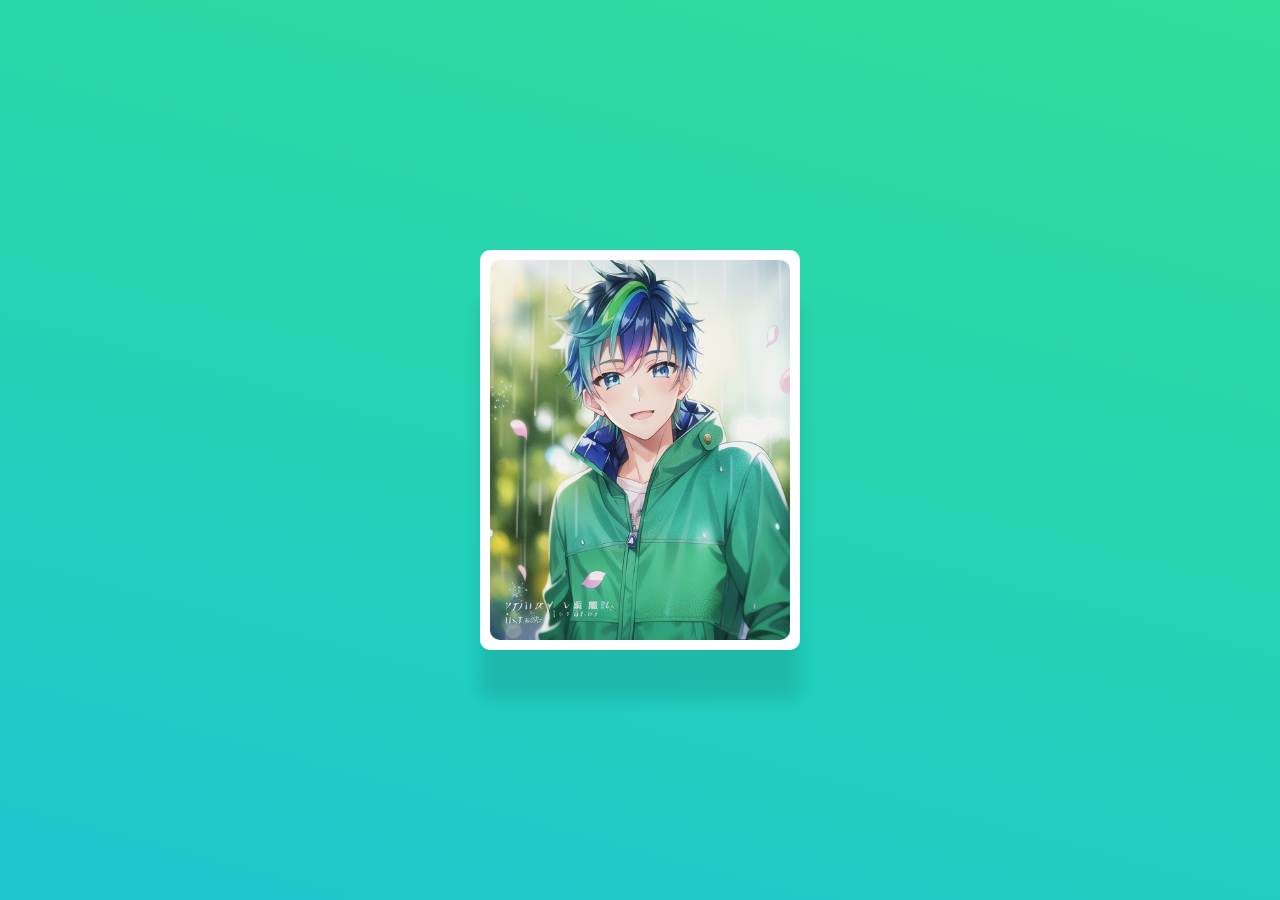
<file: Ravanger101/index.html>
<!DOCTYPE html>
<html lang="en" dir="ltr">
  <head>
    <meta charset="utf-8">
    <title>Aryan™ | Ravanger101</title>
    <link rel="icon" type="image/x-icon" href="favicon.ico">
    <link rel="stylesheet" href="style.css">
    <link rel="stylesheet" href="https://cdnjs.cloudflare.com/ajax/libs/font-awesome/5.15.3/css/all.min.css"/>
  </head>
  <body>
    <div class="wrapper">
      <div class="card front-face">
        <img src="./1.png">
      </div>
      <div class="card back-face">
        <img src="./2.jpg">
        <div class="info">
          <div class="title">Aryan™</div>
          <p>Web Developer, Game Developer, <br>Skillful Artist and a Anime Fan</p>
        </div>
        <ul>
          <a href="https://github.com/Ravanger101"><i class="fab fa-github"></i></a>
          <a href="https://ravanger101.github.io/"><i class="fas fa-pager"></i></a>
          <a href="mailto:panther2008aryan101@gmail.com"><i class="fas fa-envelope"></i></a>
          <a href="https://aryanthedeveloper.itch.io/"><i class="fas fa-gamepad"></i></a>
        </ul>
      </div>
    </div>

  </body>
</html>
</file>
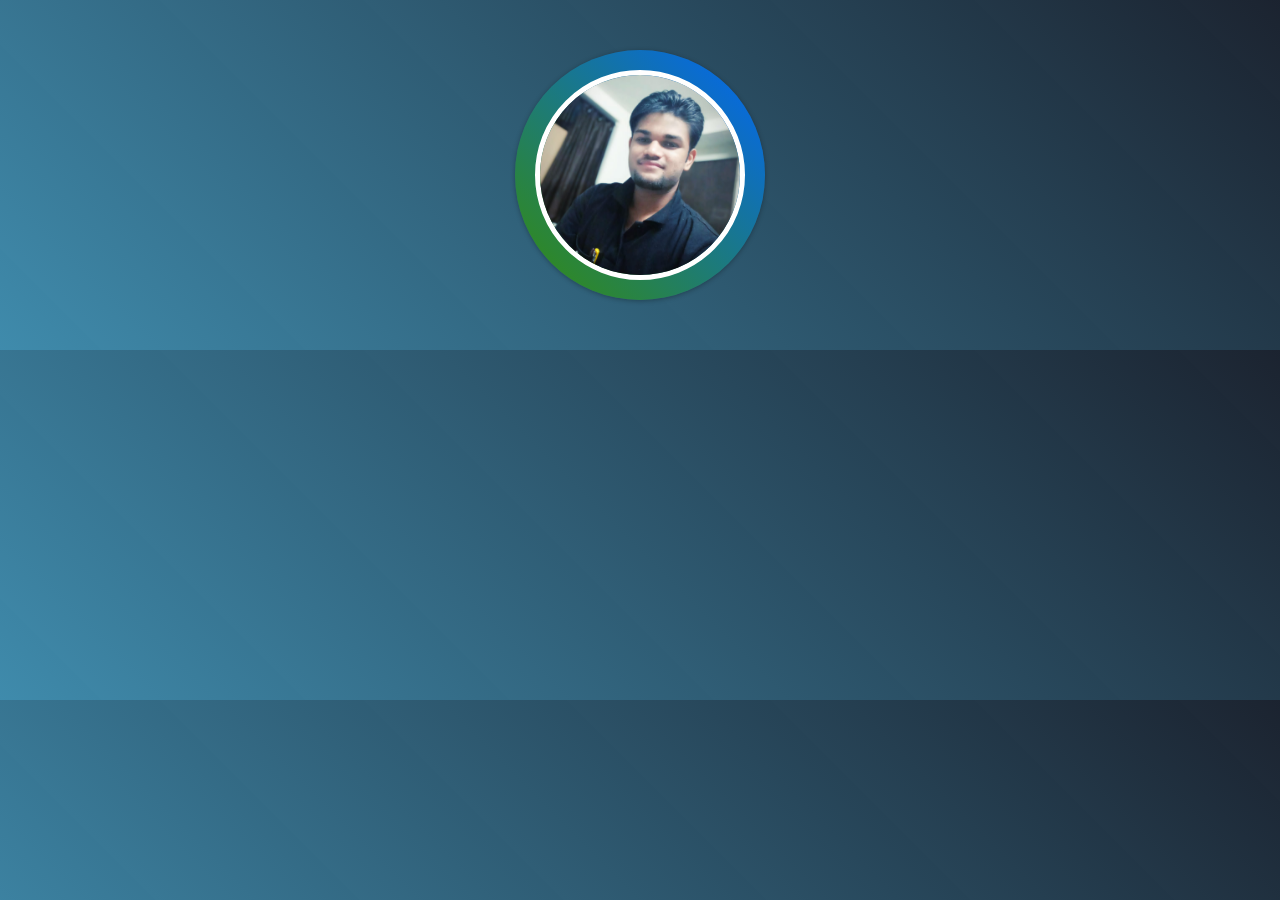
<file: harshit995/harshit995.html>
<!DOCTYPE html>
<html lang="en" dir="ltr">
   <head>
      <meta charset="utf-8">
      <title>Harshit</title>
      <link rel="stylesheet" href="style.css">
      <link rel="stylesheet" href="https://cdnjs.cloudflare.com/ajax/libs/font-awesome/5.15.3/css/all.min.css"/>
      <link rel="shortcut icon" href="cropped-favicon-1.png" type="image/x-icon">
   </head>
   <body>
      <div class="container">
         <div class="wrapper">
            <a href="#">
            <img src="OQUN8498.JPG" alt="">
            </a>
            <div class="title">
               Harshit Gupta
            </div>
            <div class="place">
               Uttar Pradesh, India
            </div>
         </div>
         <div class="content">
            <p>
               User Interface Designer and <br>Front-End developer
            </p>
            
            <div class="buttons">
               <div class="btn">
                  <a href="mailto:gharshit89@gmail.com"><button>Mail</button></a> 
               </div>
               <div class="btn">
                  <a href="skills.html" target="_blank"><button>Skills</button></a> 
               </div>
            </div>
         </div>
         <div class="icons">
            <li><a href="https://www.facebook.com/guptharshit"><span class="fab fa-facebook-f"></span></a></li>
            <li><a href="https://github.com/harshit995"><span class="fab fa-github"></span></a></li>
            <li><a href="https://www.instagram.com/harshit5545/"><span class="fab fa-instagram"></span></a></li>
            <li><a href="https://www.linkedin.com/in/harshit-gupta-152987158/"><span class="fab fa-linkedin"></span></a></li>
         </div>
      </div>
      <script>
         const img = document.querySelector("img");
         const icons = document.querySelector(".icons");
         img.onclick = function(){
           this.classList.toggle("active");
           icons.classList.toggle("active");
         }
      </script>
   </body>
</html>
</file>
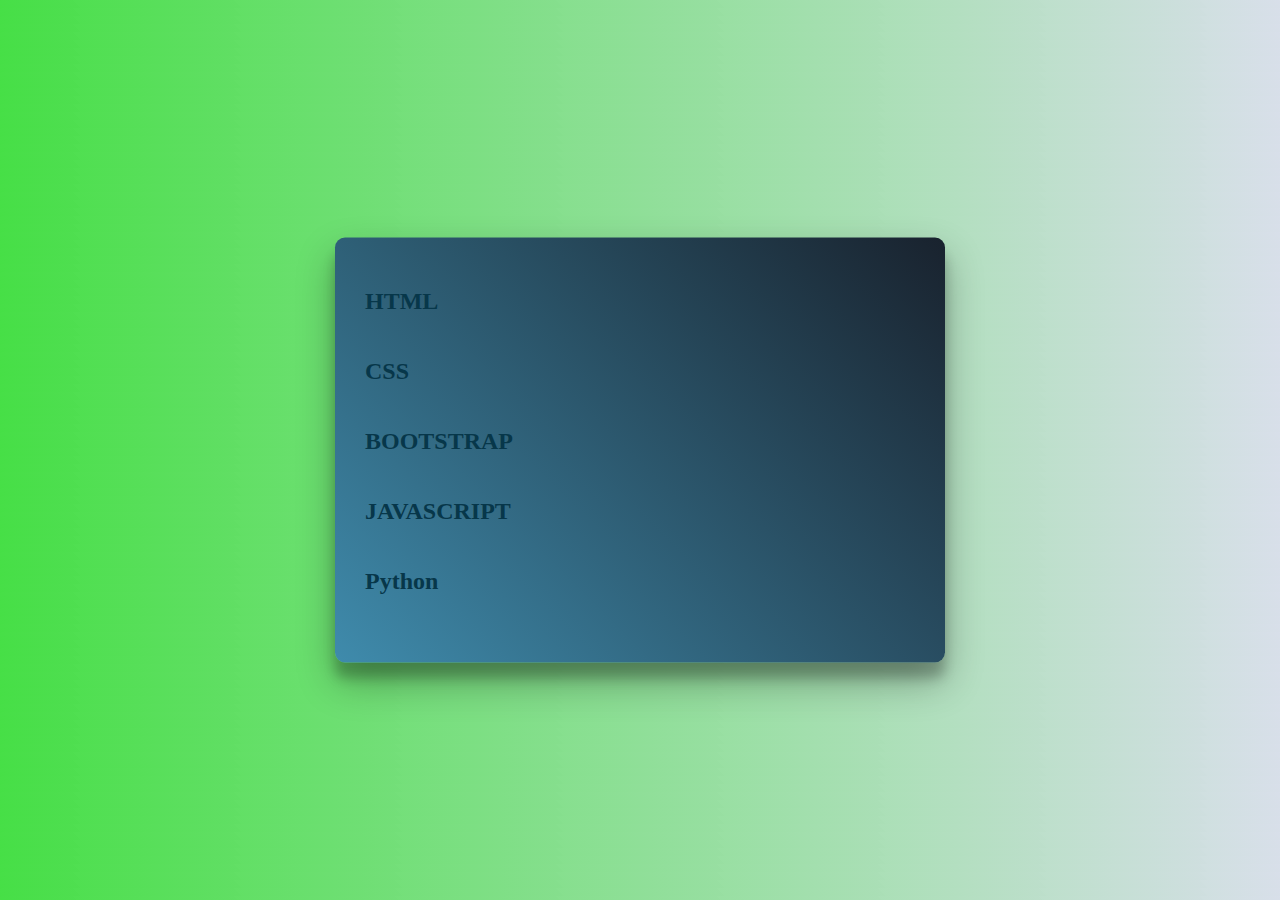
<file: harshit995/skills.html>
<!DOCTYPE html>
<html lang="en">
<head>
    <meta charset="UTF-8">
    <meta http-equiv="X-UA-Compatible" content="IE=edge">
    <meta name="viewport" content="width=device-width, initial-scale=1.0">
    <title>Skills</title>

</head>
<style>
    body {
        background: linear-gradient(45deg, #46df46, #d7dee9f7);
}


.skills {
  position: absolute;
  top: 50%;
  left: 50%;
  transform: translate(-50%, -50%);
  background: linear-gradient(45deg, #3f8bac, #141c29f7);
  border-radius: 10px;
  box-shadow: 0 19px 38px rgba(0, 0, 0, 0.3), 0 15px 12px rgba(0, 0, 0, 0.22);
}

.skills-bar {
  padding: 25px 30px;
}

.skills-bar .bar {
  margin: 25px 0;
}

.skills-bar .bar .info span {
  font-size: 1.5rem;
  font-weight: 900;
}

.skills-bar .bar .info {
  margin-bottom: 8px;
  color: #07374a;
}

.skills-bar .bar .progress-line {
  position: relative;
  height: 10px;
  width: 550px;
  background: #f0f0f0;
  border-radius: 10px;
  transform: scaleX(0);
  transform-origin: left;
  animation: animate 1s cubic-bezier(1, 0, 0.5, 1) forwards;
}

.bar .progress-line span {
  position: absolute;
  background: #25b79f;
  height: 100%;
  border-radius: 10px;
  transform: scaleX(0);
  transform-origin: left;
  animation: animate 1s 1s cubic-bezier(1, 0, 0.5, 1) forwards;
}

@keyframes animate {
  100% {
    transform: scaleX(1);
  }
}

.progress-line .html {
  width: 80%;
}
.progress-line .css {
  width: 70%;
}
.progress-line .bootstrap {
  width: 82%;
}
.progress-line .javascript {
  width: 62%;
}
.progress-line .c {
  width: 90%;
}

.bar .progress-line span::before {
  position: absolute;
  content: "";
  height: 0;
  right: 0;
  top: -14px;
  width: 0;
  border: 7px solid transparent;
  border-bottom-width: 0px;
  border-right-width: 0px;
  border-top-style: #f0f0f0;
  border-top-color: #07374a;
}

.bar .progress-line span::after {
  position: absolute;
  right: 0;
  top: -28px;
  color: #f0f0f0;
  font-size: 12px;
  font-weight: 700;
  background: #07374a;
  padding: 1px 8px;
  border-radius: 3px;
}


.progress-line .html::after {
  content: "95%";
}
.progress-line .css::after {
  content: "90%";
}
.progress-line .bootstrap::after {
  content: "82%";
}
.progress-line .javascript::after {
  content: "62%";
}
.progress-line .c::after {
  content: "90%";
}

/* ////........Media Query........//// */

@media (max-width: 700px) {
    .skills{
        width: 80%;
    }

    .skills-bar .bar .progress-line{
        width: 100%;
    }
}      


</style>
<body>
    <div class="skills">
      <div class="skills-bar">
        <div class="bar">
          <div class="info">
            <span>HTML</span>
          </div>
          <div class="progress-line"><span class="html"></span></div>
          <div class="bar">
            <div class="info">
              <span>CSS</span>
            </div>
            <div class="progress-line"><span class="css"></span></div>
            <div class="bar">
              <div class="info">
                <span>BOOTSTRAP</span>
              </div>
              <div class="progress-line"><span class="bootstrap"></span></div>
              <div class="bar">
                <div class="info">
                  <span>JAVASCRIPT</span>
                </div>
                <div class="progress-line">
                  <span class="javascript"></span>
                </div>
                <div class="bar">
                  <div class="info">
                    <span>Python</span>
                  </div>
                  <div class="progress-line"><span class="c"></span></div>
                </div>
              </div>
            </div>
          </div>
        </div>
      </div>
    </div>
</body>
</file>
<file: Ravanger101/style.css>
@import url('https://fonts.googleapis.com/css?family=Poppins:400,500,600,700&display=swap');
*{
  margin: 0;
  padding: 0;
  box-sizing: border-box;
  font-family: 'Poppins', sans-serif;
}
html,body{
  display: grid;
  height: 100%;
  width: 100%;
  place-items: center;
  background: linear-gradient(375deg, #1cc7d0, #2ede98);
}
::selection{
  color: #fff;
  background: #1cc7d0;
}
.wrapper{
  height: 400px;
  width: 320px;
  position: relative;
  transform-style: preserve-3d;
	perspective: 1000px;
}
.wrapper .card{
  position: absolute;
  height: 100%;
  width: 100%;
  padding: 10px;
  background: #fff;
  border-radius: 10px;
  transform: translateY(0deg);
  backface-visibility: hidden;
  transform-style: preserve-3d;
  box-shadow: 0px 50px 15px rgba(0,0,0,0.1);
  transition: transform 0.7s cubic-bezier(0.4,0.2,0.2,1);
}
.wrapper:hover > .front-face{
  transform: rotateY(-180deg);
}
.wrapper .card img{
  height: 100%;
  width: 100%;
  object-fit: cover;
  border-radius: 10px;
}
.wrapper .back-face{
  display: flex;
  align-items: center;
  justify-content: space-evenly;
  flex-direction: column;
  transform: rotateY(180deg);
}
.wrapper:hover > .back-face{
  transform: rotateY(0deg);
}
.wrapper .back-face img{
  height: 150px;
  width: 150px;
  padding: 5px;
  border-radius: 50%;
  background: linear-gradient(375deg, #1cc7d0, #2ede98);
}
.wrapper .back-face .info{
  text-align: center;
}
.back-face .info .title{
  font-size: 30px;
  font-weight: 500;
}
.back-face ul{
  display: flex;
}
.back-face ul a{
  display: block;
  height: 40px;
  width: 40px;
  color: rgb(255, 255, 255);
  text-align: center;
  margin: 0 5px;
  line-height: 38px;
  border: 2px solid transparent;
  border-radius: 50%;
  background: linear-gradient(375deg, #1cc7d0, #2ede98);
  transition: all 0.5s ease;
}
.back-face ul a:hover{
  color: #1cc7d0;
  border-color: #1cc7d0;
  background: linear-gradient(375deg, transparent, transparent);
}
</file>
<file: harshit995/style.css>
@import url('https://fonts.googleapis.com/css?family=Poppins:400,500,600,700&display=swap');
body{
  margin: 0;
  padding: 0;
  box-sizing: border-box;
  font-family: 'Poppins',sans-serif;
  padding: 50px;
  text-align: center;
  background: linear-gradient(45deg, #3f8bac, #141c29f7);
}
.container{
  height: 250px;
  width: 250px;
  overflow: hidden;
  margin: 0 auto;
  border-radius: 50%;
  transition: all 0.3s ease-in-out;
  box-shadow: 0px 1px 5px 0px rgba(0,0,0,0.3);
  background: linear-gradient(45deg, #358d08, #0066fff7);
}
.container:hover{
  height: 470px;
  width: 350px;
  border-radius: 5px;
  box-shadow: 0px 1px 35px 0px rgba(0,0,0,0.3);
}
.container .wrapper img{
  position: relative;
  z-index: 20;
  border-radius: 50%;
  display: block;
  height: 200px;
  width: 200px;
  border: 5px solid #fff;
  object-fit: cover;
  margin: 20px auto;
  transition: all 0.3s ease;
}
.container:hover .wrapper img.active{
  height: 470px;
  width: 350px;
  margin: 0px auto;
  border: none;
  border-radius: 5px;
}
.wrapper .title{
  color: #fff;
  font-size: 30px;
  font-weight: 500;
  padding: 10px;
  line-height: 25px;
}
.wrapper .place{
  color: #fff;
  font-size: 17px;
  line-height: 0px;
  margin: 10px 0;
}
.content{
  color: #fff;
  font-size: 17px;
  margin-top: 10px;
  padding: 1px 20px 10px 20px!important;
}
.content .buttons{
  display: flex;
}
.buttons .btn{
  height: 40px;
  width: 150px;
  margin: 0 5px;
}
.buttons .btn button{
  height: 100%;
  width: 100%;
  background: #fff;
  border: none;
  outline: none;
  cursor: pointer;
  font-size: 17px;
  font-weight: 500;
  border-radius: 5px;
  transition: all 0.3s;
}
.btn button:hover{
  transform: scale(0.95);
}
.container .icons{
  position: relative;
  margin-top: -435px;
  margin-left: 10px;
  list-style: none;
}
.container .icons.active{
  display: none;
}
.container .icons li{
  height: 40px;
  width: 40px;
  margin: 5px 0;
  opacity: 0;
  margin-left: -100px;
  transition: all 0.5s ease;
}
.container:hover .icons li{
  opacity: 1;
  margin-left: 7px;
}
.container:hover .icons li:nth-child(2){
  transition-delay: 0.2s;
}
.container:hover .icons li:nth-child(3){
  transition-delay: 0.4s;
}
.container .icons li a{
  color: #7b00e0;
  height: 100%;
  width: 100%;
  border-radius: 50%;
  background: #fff;
  display: block;
  line-height: 40px;
  transition: all 0.3s;
}
.container .icons li a:hover{
  transform: scale(0.9);
}
</file>
